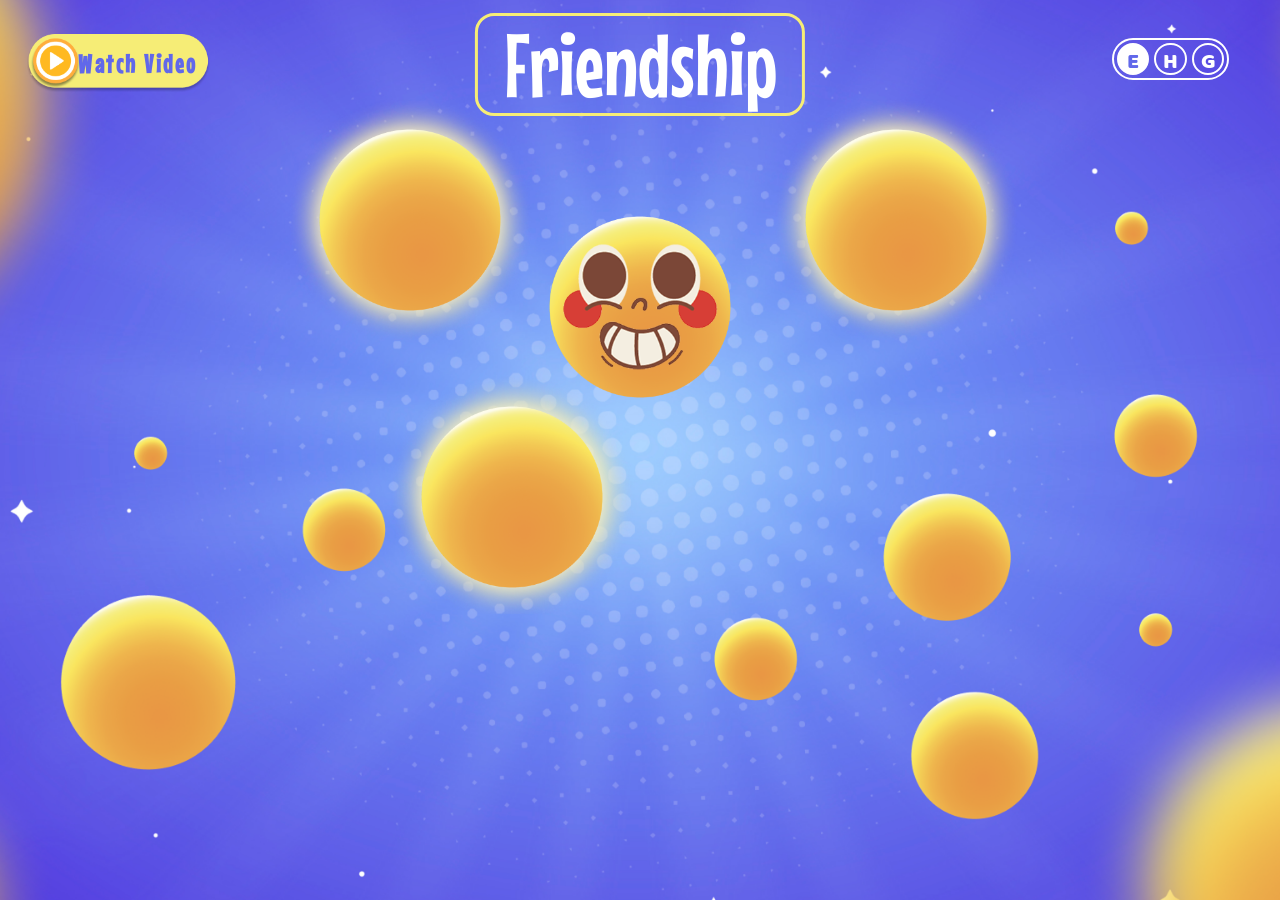
<file: index.html>
<!doctype html>
<html lang="en">
  <head>
    <meta charset="UTF-8" />
    <meta name="viewport" content="width=device-width, initial-scale=1.0" />
    <title data-lang-key="title"></title>

    <link rel="stylesheet" href="./assets/css/style.css" />

    <link
      rel="stylesheet"
      href="./assets/fontawesome/css/fontawesome.min.css"
    />
    <link
      rel="stylesheet"
      href="./assets/fontawesome/css/solid.min.css"
    />

    <style>
      html,
      body {
        width: 100%;
        height: 100%;
      }

      body {
        background-image: url("./assets/images/bg-image.png");
        background-size: cover;
        background-position: center;
        background-repeat: no-repeat;
        overflow: hidden;
      }

      .page-content {
        width: 100%;
        height: 100%;
        transition:
          filter 0.4s ease,
          transform 0.4s ease;
      }

      body.video-open .page-content {
        filter: blur(0.5vw);
        pointer-events: none;
        user-select: none;
      }

      .video-btn {
        position: fixed;
        top: 2vw;
        left: 2vw;
        z-index: 50;
      }

      .start-video-btn {
        width: 14.5vw;
        height: 6vw;
        border-radius: 10vw;
        background-color: transparent;
        background-image: url("./assets/images/watch.png");
        background-position: center;
        background-repeat: no-repeat;
        background-size: contain;
        border: none;
        align-items: center;
        justify-content: space-between;
        cursor: pointer;
        gap: 1vw;
        padding: 0 1vw;
        transition:
          transform 0.25s ease,
          box-shadow 0.25s ease;
      }


      .play-icon i,
      .close-video-btn i,
      .video-center-play i,
      .control-btn i {
        display: flex;
        align-items: center;
        justify-content: center;
        text-align: center;
        flex: 0 0 auto;
      }

      .close-video-btn i {
        width: 1.8vw;
        min-width: 1.8vw;
        max-width: 1.8vw;
      }

      .video-center-play i {
        width: 2.2vw;
        min-width: 2.2vw;
        max-width: 2.2vw;
      }

      .control-btn i {
        width: 1.4vw;
        min-width: 1.4vw;
        max-width: 1.4vw;
      }

      .start-text {
        font-size: 2vw;
        font-weight: 900;
        letter-spacing: 0.2vw;
        color: #6168EA;
        line-height: 1;
        font-family: "MouseMemoirs";
        text-align: end;
        width: 100%!important;
        margin-left:3vw!important;
        word-wrap: normal;
        white-space: nowrap;
        /* background-color: red; */
      }

          html[lang="Hindi"] .start-text,
    html[lang="Gujarati"] .start-text {
      font-size: 1.4vw!important;
    }


      .video-popup {
        position: fixed;
        inset: 0;
        z-index: 999;
        display: flex;
        align-items: center;
        justify-content: center;
        background: rgba(0, 0, 0, 0.38);
        opacity: 0;
        visibility: hidden;
        pointer-events: none;
        transition:
          opacity 0.35s ease,
          visibility 0.35s ease;
      }

      .video-popup.active {
        opacity: 1;
        visibility: visible;
        pointer-events: auto;
      }

      .video-box {
        position: relative;
        width: 68vw;
        aspect-ratio: 16 / 9;
        border-radius: 1.2vw;
        background: rgba(255, 255, 255, 0.15);
        padding: 0.8vw;
        box-shadow: 0 1vw 3vw rgba(0, 0, 0, 0.45);
        transform: scale(0.82);
        opacity: 0;
        transition:
          transform 0.4s cubic-bezier(0.22, 1, 0.36, 1),
          opacity 0.35s ease;
      }

      .video-popup.active .video-box {
        transform: scale(1);
        opacity: 1;
      }

      .video-frame {
        position: relative;
        width: 100%;
        height: 100%;
        border-radius: 0.9vw;
        overflow: hidden;
        background: #000;
      }

      .popup-video {
        width: 100%;
        height: 100%;
        display: block;
        object-fit: cover;
        background: #000;
      }

      .close-video-btn {
        position: absolute;
        top: -1.4vw;
        right: -1.4vw;
        width: 3.4vw;
        height: 3.4vw;
        border: none;
        border-radius: 50%;
        background: #ffffff;
        color: #333333;
        font-size: 1.8vw;
        display: flex;
        align-items: center;
        justify-content: center;
        cursor: pointer;
        z-index: 10;
        box-shadow: 0 0.35vw 1vw rgba(0, 0, 0, 0.35);
        transition:
          transform 0.25s ease,
          background 0.25s ease,
          color 0.25s ease;
      }

      .close-video-btn:hover {
        transform: rotate(90deg) scale(1.08);
        background: #6168ea;
        color: #ffffff;
      }

      .custom-controls {
        position: absolute;
        left: 0;
        right: 0;
        bottom: 0;
        z-index: 5;
        padding: 1vw;
        display: flex;
        flex-direction: column;
        gap: 0.75vw;
        background: linear-gradient(
          to top,
          rgba(0, 0, 0, 0.82),
          rgba(0, 0, 0, 0.45),
          rgba(0, 0, 0, 0)
        );
        opacity: 1;
        transition: opacity 0.25s ease;
      }

      .video-frame.controls-hidden .custom-controls {
        opacity: 0;
        pointer-events: none;
      }

      .progress-wrap {
        width: 100%;
        display: flex;
        align-items: center;
        padding: 0.4vw 0;
        cursor: pointer;
      }

      /* SEEKING ENABLED */
      .video-progress {
        width: 100%;
        appearance: none;
        -webkit-appearance: none;
        height: 0.45vw;
        border-radius: 5vw;
        background: rgba(255, 255, 255, 0.35);
        cursor: pointer;
        overflow: hidden;
        pointer-events: auto;
        transition: height 0.2s ease;
      }

      .progress-wrap:hover .video-progress {
        height: 0.65vw;
      }

      .video-progress::-webkit-slider-thumb {
        appearance: none;
        -webkit-appearance: none;
        width: 1vw;
        height: 1vw;
        border-radius: 50%;
        background: #ffe137;
        box-shadow: -70vw 0 0 69.6vw #ffe137;
        cursor: pointer;
      }

      .video-progress::-moz-range-thumb {
        width: 1vw;
        height: 1vw;
        border: none;
        border-radius: 50%;
        background: #ffe137;
        cursor: pointer;
      }

      .video-progress::-moz-range-progress {
        height: 0.45vw;
        border-radius: 5vw;
        background: #ffe137;
      }

      .control-row {
        width: 100%;
        display: flex;
        align-items: center;
        justify-content: space-between;
        gap: 1vw;
      }

      .control-left,
      .control-right {
        display: flex;
        align-items: center;
        gap: 0.8vw;
      }

      .control-btn {
        width: 2.8vw;
        min-width: 2.8vw;
        max-width: 2.8vw;
        height: 2.8vw;
        border: none;
        border-radius: 50%;
        background: rgba(255, 255, 255, 0.18);
        color: #ffffff;
        font-size: 1.2vw;
        display: flex;
        align-items: center;
        justify-content: center;
        cursor: pointer;
        transition:
          background 0.25s ease,
          color 0.25s ease,
          transform 0.25s ease;
      }

      .control-btn:hover {
        background: #ffe137;
        color: #222222;
        transform: scale(1.08);
      }

      .time-text {
        color: #ffffff;
        font-size: 1.05vw;
        font-weight: 700;
        font-family: Arial, sans-serif;
        letter-spacing: 0.05vw;
        min-width: 8vw;
      }

      .volume-range {
        width: 7vw;
        appearance: none;
        -webkit-appearance: none;
        height: 0.4vw;
        border-radius: 5vw;
        background: rgba(255, 255, 255, 0.35);
        cursor: pointer;
      }

      .volume-range::-webkit-slider-thumb {
        appearance: none;
        -webkit-appearance: none;
        width: 0.9vw;
        height: 0.9vw;
        border-radius: 50%;
        background: #ffe137;
        cursor: pointer;
      }

      .volume-range::-moz-range-thumb {
        width: 0.9vw;
        height: 0.9vw;
        border: none;
        border-radius: 50%;
        background: #ffe137;
        cursor: pointer;
      }

      .video-center-play {
        position: absolute;
        left: 50%;
        top: 50%;
        width: 6vw;
        min-width: 6vw;
        max-width: 6vw;
        height: 6vw;
        border: 0.22vw solid rgba(255, 255, 255, 0.8);
        border-radius: 50%;
        background: rgba(0, 0, 0, 0.35);
        color: #ffe137;
        font-size: 2.2vw;
        display: flex;
        align-items: center;
        justify-content: center;
        cursor: pointer;
        transform: translate(-50%, -50%) scale(1);
        z-index: 4;
        transition:
          opacity 0.25s ease,
          transform 0.25s ease,
          background 0.25s ease;
      }

      .video-center-play.hide {
        opacity: 0;
        pointer-events: none;
        transform: translate(-50%, -50%) scale(0.8);
      }

      .video-center-play:hover {
        background: rgba(0, 0, 0, 0.55);
        transform: translate(-50%, -50%) scale(1.08);
      }

      .seek-toast {
        position: absolute;
        top: 50%;
        transform: translateY(-50%);
        padding: 0.6vw 1.1vw;
        border-radius: 0.6vw;
        background: rgba(0, 0, 0, 0.55);
        color: #ffe137;
        font-size: 1.1vw;
        font-weight: 700;
        font-family: Arial, sans-serif;
        opacity: 0;
        pointer-events: none;
        z-index: 6;
        transition: opacity 0.2s ease;
      }

      .seek-toast.show {
        opacity: 1;
      }

      .seek-toast.backward {
        left: 8%;
      }

      .seek-toast.forward {
        right: 8%;
      }

      .video-box:fullscreen {
        width: 100%;
        height: 100%;
        border-radius: 0;
        padding: 0;
        background: #000;
      }

      .video-box:fullscreen .video-frame {
        border-radius: 0;
      }

      .video-box:fullscreen .close-video-btn {
        top: 1.5vw;
        right: 1.5vw;
      }
    </style>
  </head>

  <body>
    <div class="page-content">
      <div class="video-btn">
        <button class="start-video-btn" type="button">

          <span class="start-text" data-lang-key="watch"></span>
        </button>
      </div>

      <div class="title">
        <span data-lang-key="title"></span>
      </div>

      <div class="language-container">
        <div class="english active">E</div>
        <div class="hindi">H</div>
        <div class="gujarati">G</div>
      </div>

      <main>
        <a class="circle circle-2" href="what-is-friendship.html">
          <img src="./assets/images/ecllipse.png" class="hightlight" alt="">
          <img src="./assets/images/plain-circle.png" alt="" />
          <img
            class="expression-5"
            src="./assets/images/left-top-circel.png"
            alt=""
          />
          <div class="caption caption-1" data-lang-key="title-1"></div>
        </a>

        <a class="circle circle-3" href="why-do-we-need-friend.html">
                    <img src="./assets/images/ecllipse.png" class="hightlight" alt="">

          <img src="./assets/images/plain-circle.png" alt="" />
          <img
            class="expression-6"
            src="./assets/images/right-top-circel.png"
            alt=""
          />
          <div class="caption caption-2" data-lang-key="title-2"></div>
        </a>

        <a class="circle circle-4" href="friendship-grow.html">
                    <img src="./assets/images/ecllipse.png" class="hightlight" alt="">

          <img src="./assets/images/plain-circle.png" alt="" />
          <img
            class="expression-7"
            src="./assets/images/bottom-circel.png"
            alt=""
          />
          <div class="caption caption-3" data-lang-key="title-3"></div>
        </a>

        <div class="circle-1">
          <img src="./assets/images/plain-circle.png" alt="" />
          <img
            class="expression-1"
            src="./assets/images/center-circel-expression-1.png"
            alt=""
          />
          <img
            class="expression-2"
            src="./assets/images/center-circel-expression-2.png"
            alt=""
          />
          <img
            class="expression-3"
            src="./assets/images/center-circel-expression-3.png"
            alt=""
          />
          <img
            class="expression-4"
            src="./assets/images/center-circel-expression-4.png"
            alt=""
          />
        </div>
      </main>
    </div>

    <div class="video-popup">
      <div class="video-box">
        <button class="close-video-btn" type="button">
          <i class="fa-solid fa-xmark"></i>
        </button>

        <div class="video-frame">
          <video
            class="popup-video"
            src="./assets/video/video.mp4"
            preload="none"
            controlsList="nodownload noplaybackrate"
            disablePictureInPicture
          ></video>

          <button class="video-center-play" type="button">
            <i class="fa-solid fa-play"></i>
          </button>

          <div class="seek-toast backward">-10s</div>
          <div class="seek-toast forward">+10s</div>

          <div class="custom-controls">
            <div class="progress-wrap">
              <input
                class="video-progress"
                type="range"
                min="0"
                max="100"
                value="0"
                step="0.1"
              />
            </div>

            <div class="control-row">
              <div class="control-left">
                <button class="control-btn rewind-btn" type="button" title="Back 10s">
                  <i class="fa-solid fa-backward"></i>
                </button>

                <button class="control-btn play-pause-btn" type="button">
                  <i class="fa-solid fa-play"></i>
                </button>

                <button class="control-btn forward-btn" type="button" title="Forward 10s">
                  <i class="fa-solid fa-forward"></i>
                </button>

                <div class="time-text">
                  <span class="current-time">0:00</span>
                  /
                  <span class="total-time">0:00</span>
                </div>
              </div>

              <div class="control-right">
                <button class="control-btn mute-btn" type="button">
                  <i class="fa-solid fa-volume-high"></i>
                </button>

                <input
                  class="volume-range"
                  type="range"
                  min="0"
                  max="1"
                  step="0.01"
                  value="1"
                />

                <button class="control-btn fullscreen-btn" type="button">
                  <i class="fa-solid fa-expand"></i>
                </button>
              </div>
            </div>
          </div>
        </div>
      </div>
    </div>

    <!-- Audios -->
    <audio id="startAudio" src="./assets/audio/2.mp3" preload="auto"></audio>

    <audio id="engAudio" src="./assets/audio/Eng.mpeg" preload="auto"></audio>
    <audio id="hinAudio" src="./assets/audio/Hin.mpeg" preload="auto"></audio>
    <audio id="gujAudio" src="./assets/audio/Guj.mpeg" preload="auto"></audio>

    <script src="./assets/js/data.js"></script>
<script src="./assets/js/app.js"></script>
    <script>
      const startVideoBtn = document.querySelector(".start-video-btn");
      const videoPopup = document.querySelector(".video-popup");
      const videoBox = document.querySelector(".video-box");
      const closeVideoBtn = document.querySelector(".close-video-btn");
      const popupVideo = document.querySelector(".popup-video");
      const videoFrame = document.querySelector(".video-frame");

      const centerPlayBtn = document.querySelector(".video-center-play");
      const playPauseBtn = document.querySelector(".play-pause-btn");
      const playPauseIcon = playPauseBtn.querySelector("i");
      const centerPlayIcon = centerPlayBtn.querySelector("i");

      const rewindBtn = document.querySelector(".rewind-btn");
      const forwardBtn = document.querySelector(".forward-btn");

      const seekToastBack = document.querySelector(".seek-toast.backward");
      const seekToastFwd = document.querySelector(".seek-toast.forward");

      const videoProgress = document.querySelector(".video-progress");
      const currentTimeText = document.querySelector(".current-time");
      const totalTimeText = document.querySelector(".total-time");

      const muteBtn = document.querySelector(".mute-btn");
      const muteIcon = muteBtn.querySelector("i");
      const volumeRange = document.querySelector(".volume-range");
      const fullscreenBtn = document.querySelector(".fullscreen-btn");
      const fullscreenIcon = fullscreenBtn.querySelector("i");

      const englishBtn = document.querySelector(".english");
      const hindiBtn = document.querySelector(".hindi");
      const gujratiBtn = document.querySelector(".gujrati");

      const startAudio = document.getElementById("startAudio");
      const engAudio = document.getElementById("engAudio");
      const hinAudio = document.getElementById("hinAudio");
      const gujAudio = document.getElementById("gujAudio");

      const SKIP_SECONDS = 10;

      let controlsTimer;
      let seekToastTimer;
      let lastVolume = 1;
      let isSeeking = false;

      function stopAllClickAudio() {
        const audios = [startAudio, engAudio, hinAudio, gujAudio];

        audios.forEach((audio) => {
          if (audio) {
            audio.pause();
            audio.currentTime = 0;
          }
        });
      }

      function playAudio(audio) {
        if (!audio) return;

        stopAllClickAudio();
        audio.currentTime = 0;

        const playPromise = audio.play();

        if (playPromise !== undefined) {
          playPromise.catch((error) => {
            console.log("Audio not playing. Check file path or browser:", error);
          });
        }
      }

      function formatTime(time) {
        if (!time || isNaN(time)) return "0:00";

        const minutes = Math.floor(time / 60);
        const seconds = Math.floor(time % 60);

        return `${minutes}:${seconds < 10 ? "0" : ""}${seconds}`;
      }

      function updatePlayIcons() {
        if (popupVideo.paused) {
          playPauseIcon.className = "fa-solid fa-play";
          centerPlayIcon.className = "fa-solid fa-play";
          centerPlayBtn.classList.remove("hide");
        } else {
          playPauseIcon.className = "fa-solid fa-pause";
          centerPlayIcon.className = "fa-solid fa-pause";
          centerPlayBtn.classList.add("hide");
        }
      }

      function togglePlay() {
        if (!popupVideo) return;

        if (popupVideo.paused) {
          popupVideo.play().catch(() => {});
        } else {
          popupVideo.pause();
        }
      }

      function openVideoPopup() {
        if (!videoPopup || !popupVideo) return;

        document.body.classList.add("video-open");
        videoPopup.classList.add("active");

        popupVideo.currentTime = 0;
        popupVideo.volume = Number(volumeRange.value);
        popupVideo.muted = false;

        videoProgress.value = 0;
        currentTimeText.textContent = "0:00";

        updateMuteIcon();
        updatePlayIcons();

        setTimeout(() => {
          popupVideo.play().catch(() => {});
        }, 250);
      }

      function closeVideoPopup() {
        if (!videoPopup || !popupVideo) return;

        popupVideo.pause();
        popupVideo.currentTime = 0;
        videoProgress.value = 0;
        currentTimeText.textContent = "0:00";

        videoPopup.classList.remove("active");
        document.body.classList.remove("video-open");

        if (document.fullscreenElement) {
          document.exitFullscreen().catch(() => {});
        }

        updatePlayIcons();
      }

      function updateProgress() {
        if (!popupVideo.duration) return;

        totalTimeText.textContent = formatTime(popupVideo.duration);

        if (isSeeking) return;

        const progressValue =
          (popupVideo.currentTime / popupVideo.duration) * 100;

        videoProgress.value = progressValue;
        currentTimeText.textContent = formatTime(popupVideo.currentTime);
      }

      /* ---------- SEEK LOGIC ---------- */

      function showSeekToast(direction) {
        const toast = direction > 0 ? seekToastFwd : seekToastBack;

        seekToastFwd.classList.remove("show");
        seekToastBack.classList.remove("show");
        toast.classList.add("show");

        clearTimeout(seekToastTimer);
        seekToastTimer = setTimeout(() => {
          toast.classList.remove("show");
        }, 600);
      }

      function skipTime(seconds) {
        if (!popupVideo.duration) return;

        let newTime = popupVideo.currentTime + seconds;

        if (newTime < 0) newTime = 0;
        if (newTime > popupVideo.duration) newTime = popupVideo.duration;

        popupVideo.currentTime = newTime;

        updateProgress();
        showSeekToast(seconds);
        showControlsTemporarily();
      }

      function seekFromProgress() {
        if (!popupVideo.duration) return;

        const newTime =
          (Number(videoProgress.value) / 100) * popupVideo.duration;

        popupVideo.currentTime = newTime;
        currentTimeText.textContent = formatTime(newTime);
      }

      function previewSeekTime() {
        if (!popupVideo.duration) return;

        const previewTime =
          (Number(videoProgress.value) / 100) * popupVideo.duration;

        currentTimeText.textContent = formatTime(previewTime);
      }

      /* -------------------------------- */

      function updateMuteIcon() {
        if (popupVideo.muted || popupVideo.volume === 0) {
          muteIcon.className = "fa-solid fa-volume-xmark";
        } else if (popupVideo.volume < 0.5) {
          muteIcon.className = "fa-solid fa-volume-low";
        } else {
          muteIcon.className = "fa-solid fa-volume-high";
        }
      }

      function toggleMute() {
        if (popupVideo.muted || popupVideo.volume === 0) {
          popupVideo.muted = false;
          popupVideo.volume = lastVolume || 1;
          volumeRange.value = popupVideo.volume;
        } else {
          lastVolume = popupVideo.volume;
          popupVideo.muted = true;
          volumeRange.value = 0;
        }

        updateMuteIcon();
      }

      function changeVolume() {
        const volumeValue = Number(volumeRange.value);

        popupVideo.volume = volumeValue;
        popupVideo.muted = volumeValue === 0;

        if (volumeValue > 0) {
          lastVolume = volumeValue;
        }

        updateMuteIcon();
      }

      function toggleFullscreen() {
        if (!document.fullscreenElement) {
          videoBox.requestFullscreen().catch(() => {});
        } else {
          document.exitFullscreen().catch(() => {});
        }
      }

      function updateFullscreenIcon() {
        if (document.fullscreenElement) {
          fullscreenIcon.className = "fa-solid fa-compress";
        } else {
          fullscreenIcon.className = "fa-solid fa-expand";
        }
      }

      function showControlsTemporarily() {
        videoFrame.classList.remove("controls-hidden");

        clearTimeout(controlsTimer);

        if (!popupVideo.paused && !isSeeking) {
          controlsTimer = setTimeout(() => {
            videoFrame.classList.add("controls-hidden");
          }, 2200);
        }
      }

      if (startVideoBtn) {
        startVideoBtn.addEventListener("click", () => {
          playAudio(startAudio);

          setTimeout(() => {
            openVideoPopup();
          }, 500);
        });
      }

      englishBtn?.addEventListener("click", () => {
        playAudio(engAudio);
      });

      hindiBtn?.addEventListener("click", () => {
        playAudio(hinAudio);
      });

      gujratiBtn?.addEventListener("click", () => {
        playAudio(gujAudio);
      });

      if (closeVideoBtn) {
        closeVideoBtn.addEventListener("click", closeVideoPopup);
      }

      if (videoPopup) {
        videoPopup.addEventListener("click", function (e) {
          if (e.target === videoPopup) {
            closeVideoPopup();
          }
        });
      }

      if (popupVideo) {
        popupVideo.addEventListener("click", togglePlay);
        popupVideo.addEventListener("play", updatePlayIcons);
        popupVideo.addEventListener("pause", updatePlayIcons);
        popupVideo.addEventListener("timeupdate", updateProgress);
        popupVideo.addEventListener("loadedmetadata", updateProgress);
        popupVideo.addEventListener("durationchange", updateProgress);
        popupVideo.addEventListener("seeked", updateProgress);
        popupVideo.addEventListener("ended", updatePlayIcons);

        popupVideo.addEventListener("contextmenu", function (e) {
          e.preventDefault();
        });

        popupVideo.addEventListener("dblclick", function (e) {
          const rect = popupVideo.getBoundingClientRect();
          const clickX = e.clientX - rect.left;

          if (clickX < rect.width / 2) {
            skipTime(-SKIP_SECONDS);
          } else {
            skipTime(SKIP_SECONDS);
          }
        });
      }

      centerPlayBtn.addEventListener("click", togglePlay);
      playPauseBtn.addEventListener("click", togglePlay);
      muteBtn.addEventListener("click", toggleMute);
      volumeRange.addEventListener("input", changeVolume);
      fullscreenBtn.addEventListener("click", toggleFullscreen);

      rewindBtn.addEventListener("click", () => skipTime(-SKIP_SECONDS));
      forwardBtn.addEventListener("click", () => skipTime(SKIP_SECONDS));

      /* Progress bar drag / click seeking */
      videoProgress.addEventListener("pointerdown", () => {
        isSeeking = true;
      });

      videoProgress.addEventListener("input", () => {
        isSeeking = true;
        previewSeekTime();
      });

      videoProgress.addEventListener("change", () => {
        seekFromProgress();
        isSeeking = false;
        showControlsTemporarily();
      });

      videoProgress.addEventListener("pointerup", () => {
        seekFromProgress();
        isSeeking = false;
        showControlsTemporarily();
      });

      document.addEventListener("pointerup", () => {
        if (isSeeking) {
          seekFromProgress();
          isSeeking = false;
          showControlsTemporarily();
        }
      });

      videoFrame.addEventListener("mousemove", showControlsTemporarily);
      videoFrame.addEventListener("click", showControlsTemporarily);

      document.addEventListener("fullscreenchange", updateFullscreenIcon);

      document.addEventListener("keydown", function (e) {
        if (e.key === "Escape" && videoPopup.classList.contains("active")) {
          closeVideoPopup();
        }

        if (!videoPopup.classList.contains("active")) return;

        if (e.code === "Space") {
          e.preventDefault();
          togglePlay();
        }

        if (e.key === "ArrowRight") {
          e.preventDefault();
          skipTime(SKIP_SECONDS);
        }

        if (e.key === "ArrowLeft") {
          e.preventDefault();
          skipTime(-SKIP_SECONDS);
        }

        if (e.key.toLowerCase() === "m") {
          toggleMute();
        }

        if (e.key.toLowerCase() === "f") {
          toggleFullscreen();
        }
      });
    </script>
  </body>
</html>
</file>
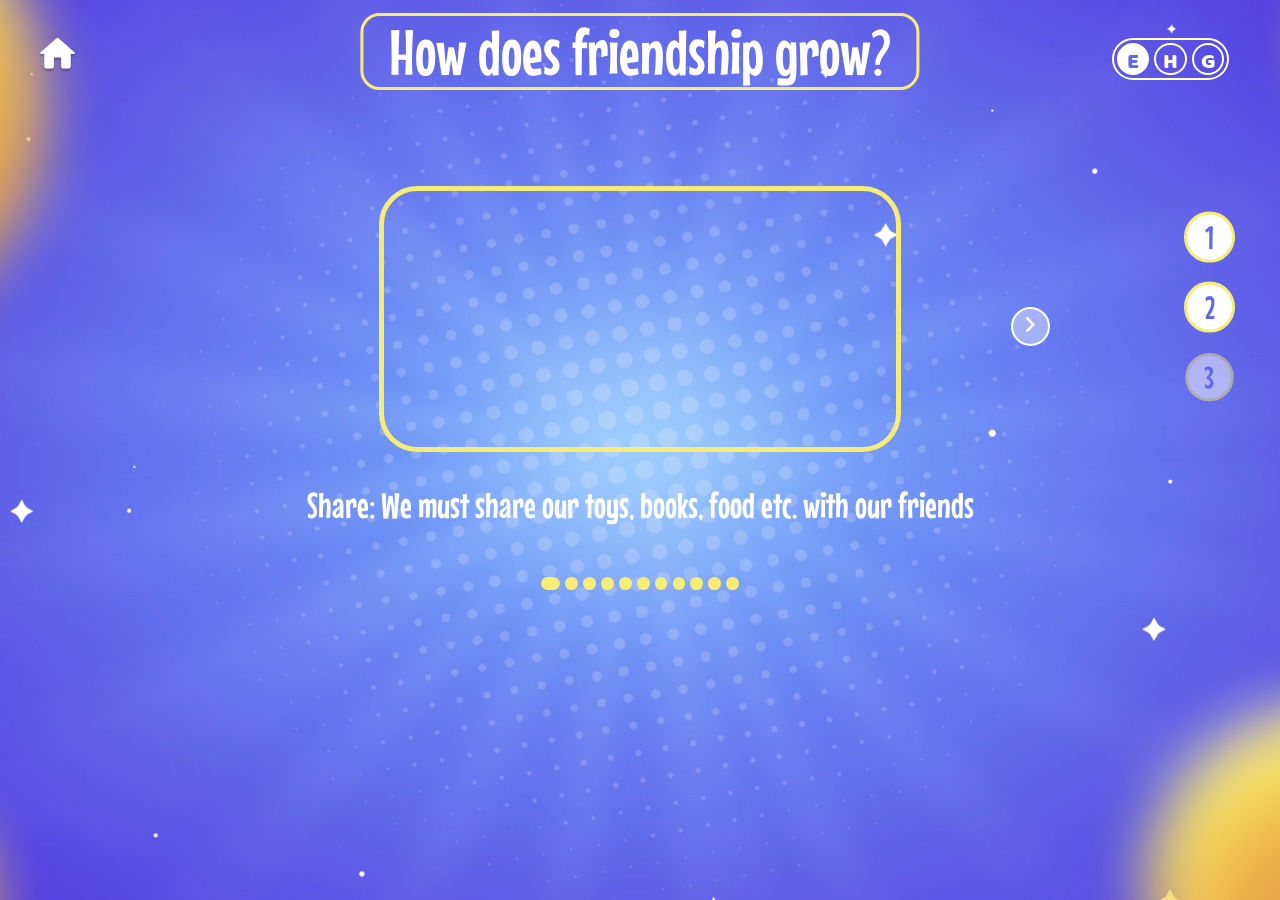
<file: friendship-grow.html>
<!doctype html>
<html lang="en">
  <head>
    <meta charset="UTF-8" />
    <meta name="viewport" content="width=device-width, initial-scale=1.0" />
    <title data-lang-key="title-3"></title>

    <link
      rel="stylesheet"
      href="./assets/fontawesome/css/fontawesome.min.css"
    />
    <link
      rel="stylesheet"
      href="./assets/fontawesome/css/solid.min.css"
    />
 <link
      rel="stylesheet"
      href="./assets/css/swiper-bundle.min.css"
    />
    <link rel="stylesheet" href="./assets/css/style.css" />

    <style>
      body {
        background-image: url("./assets/images/bg-image-1.png");
      }

      .title span {
        font-size: 5vw!important;
      }

      .title {
        border-radius: 1.5vw;
      }

      html[lang="Hindi"] .title,
      html[lang="Gujarati"] .title {
        padding: 1.5vw 2vw 0.5vw 2vw;
      }

      html[lang="Hindi"] .title span,
      html[lang="Gujarati"] .title span {
        font-size: 4vw!important;
        font-weight: 700;
      }
      .hidden {
  display: none !important;
}
    </style>
  </head>

  <body>
    <a class="home-btn" href="index.html">
      <img src="./assets/images/home-btn.png" alt="" />
    </a>

    <div class="title">
      <span data-lang-key="title-3">Title</span>
    </div>

    <div class="language-container">
      <div class="english active">E</div>
      <div class="hindi">H</div>
      <div class="gujarati">G</div>
    </div>

    <main>
      <div class="pages">
        <a class="page page-1" href="what-is-friendship.html">
          <span class="page-number" data-lang-key="num-1"></span>
          <span class="page-hover-title" data-lang-key="title-1"></span>
        </a>
        <a class="page page-2" href="why-do-we-need-friend.html">
          <span class="page-number" data-lang-key="num-2"></span>
          <span class="page-hover-title" data-lang-key="title-2"></span>
        </a>
        <a class="page page-3" href="friendship-grow.html">
          <span class="page-number" data-lang-key="num-3"></span>
          <span class="page-hover-title" data-lang-key="title-3"></span>
        </a>
      </div>

      <div class="swiper mySwiper">
        <div class="swiper-wrapper">
          <div class="swiper-slide">
            <div class="image-box">
              <video src="./assets/video/6.mp4" autoplay muted loop preload="auto"></video>
            </div>
            <div class="swiper-text" data-lang-key="slide-3.1"></div>
          </div>

          <div class="swiper-slide">
            <div class="image-box">
              <video src="./assets/video/7.mp4" muted loop preload="none"></video>
            </div>
            <div class="swiper-text" data-lang-key="slide-3.2"></div>
          </div>

          <div class="swiper-slide">
            <div class="image-box">
              <video src="./assets/video/8.mp4" muted loop preload="none"></video>
            </div>
            <div class="swiper-text" data-lang-key="slide-3.3"></div>
          </div>

          <div class="swiper-slide">
            <div class="image-box">
              <video src="./assets/video/9.mp4" muted loop preload="none"></video>
            </div>
            <div class="swiper-text" data-lang-key="slide-3.4"></div>
          </div>

          <div class="swiper-slide">
            <div class="image-box">
              <video src="./assets/video/10.mp4" muted loop preload="none"></video>
            </div>
            <div class="swiper-text" data-lang-key="slide-3.5"></div>
          </div>

          <div class="swiper-slide">
            <div class="image-box">
              <video src="./assets/video/11.mp4" muted loop preload="none"></video>
            </div>
            <div class="swiper-text" data-lang-key="slide-3.6"></div>
          </div>

          <div class="swiper-slide">
            <div class="image-box">
              <video src="./assets/video/12.mp4" muted loop preload="none"></video>
            </div>
            <div class="swiper-text" data-lang-key="slide-3.7"></div>
          </div>

          <div class="swiper-slide">
            <div class="image-box">
              <video src="./assets/video/13.mp4" muted loop preload="none"></video>
            </div>
            <div class="swiper-text" data-lang-key="slide-3.8"></div>
          </div>

          <div class="swiper-slide">
            <div class="image-box">
              <video src="./assets/video/14.mp4" muted loop preload="none"></video>
            </div>
            <div class="swiper-text" data-lang-key="slide-3.9"></div>
          </div>

           <div class="swiper-slide">
            <div class="image-box">
              <video src="./assets/video/16.mp4" muted loop preload="none"></video>
            </div>
            <div class="swiper-text" data-lang-key="slide-3.11"></div>
          </div>

          <div class="swiper-slide">
            <div class="image-box">
              <video src="./assets/video/15.mp4" muted loop preload="none"></video>
            </div>
            <div class="swiper-text" data-lang-key="slide-3.10"></div>
          </div>
        </div>

        <div class="custom-nav">
          <button class="custom-prev hidden">
            <i class="fa-solid fa-angle-left custom-prev-1"></i>
            <i class="fa-solid fa-angles-left custom-prev-2"></i>
          </button>

          <button class="custom-next">
            <i class="fa-solid fa-angle-right custom-next-1"></i>
            <i class="fa-solid fa-angles-right custom-next-2"></i>
          </button>
        </div>

        <div class="swiper-pagination"></div>
      </div>
      <a href="pranam.html" class="pranam-link hidden">
            <img src="./assets/images/arowAsset.png" alt="" />
            <span data-lang-key="pranam"></span>
          </a>
    </main>

    <!-- Audios -->
    <audio id="homeAudio" src="./assets/audio/pop.mp3" preload="auto"></audio>
    <audio id="pageAudio" src="./assets/video/audio.mp3" preload="auto"></audio>
    <audio id="navAudio" src="./assets/audio/11.mp3" preload="auto"></audio>

    <audio id="engAudio" src="./assets/audio/Eng.mpeg" preload="auto"></audio>
    <audio id="hinAudio" src="./assets/audio/Hin.mpeg" preload="auto"></audio>
    <audio id="gujAudio" src="./assets/audio/Guj.mpeg" preload="auto"></audio>

       <script src="./assets/js/swiper-bundle.min.js"></script>
   <script>
  const prevBtn = document.querySelector(".custom-prev");
  const nextBtn = document.querySelector(".custom-next");
  const pranamLink = document.querySelector(".pranam-link");

  const swiper = new Swiper(".mySwiper", {
    loop: false,
    slidesPerView: 1,
    spaceBetween: 0,
    effect: "fade",
    fadeEffect: {
      crossFade: true,
    },
    speed: 800,
    allowTouchMove: false,

    pagination: {
      el: ".swiper-pagination",
      clickable: true,
      renderBullet: function (index, className) {
        return `<span class="${className}"></span>`;
      },
    },

    on: {
      init: function () {
        updateNavButtons(this);
      },
      slideChange: function () {
        updateNavButtons(this);
      },
    },
  });

  // Only the active slide video loads and plays; inactive ones stay unloaded
  const slideVideos = Array.from(
    document.querySelectorAll(".mySwiper .swiper-slide video"),
  );

  function syncSlideVideos() {
    slideVideos.forEach((video, index) => {
      if (index === swiper.activeIndex) {
        video.preload = "auto";

        if (video.paused) {
          video.currentTime = 0;
          video.play().catch(() => {});
        }
      } else {
        video.preload = "none";
      }
    });
  }

  function pauseInactiveSlideVideos() {
    slideVideos.forEach((video, index) => {
      if (index !== swiper.activeIndex && !video.paused) {
        video.pause();
      }
    });
  }

  syncSlideVideos();
  swiper.on("slideChange", syncSlideVideos);
  swiper.on("slideChangeTransitionEnd", pauseInactiveSlideVideos);

  function updateNavButtons(swiperInstance) {
    // Hide prev button on first slide
    prevBtn.classList.toggle("hidden", swiperInstance.isBeginning);

    // Hide next button on last slide
    nextBtn.classList.toggle("hidden", swiperInstance.isEnd);

    // Show pranam link only on last slide
    pranamLink.classList.toggle("hidden", !swiperInstance.isEnd);
  }

  prevBtn.addEventListener("click", function () {
    if (!swiper.isBeginning) {
      swiper.slidePrev();
    }
  });

  nextBtn.addEventListener("click", function () {
    if (!swiper.isEnd) {
      swiper.slideNext();
    }
  });
</script>

    <script src="./assets/js/data.js"></script>
<script src="./assets/js/app.js"></script>

    <script>
      document.addEventListener("DOMContentLoaded", () => {
        const homeBtn = document.querySelector(".home-btn");
        const pageBtns = document.querySelectorAll(".pages .page");
        const navBtns = document.querySelectorAll(
          ".custom-prev, .custom-next, .swiper-pagination span"
        );

        const englishBtn = document.querySelector(".english");
        const hindiBtn = document.querySelector(".hindi");
        const gujaratiBtn = document.querySelector(".gujarati");

        const homeAudio = document.getElementById("homeAudio");
        const pageAudio = document.getElementById("pageAudio");
        const navAudio = document.getElementById("navAudio");

        const engAudio = document.getElementById("engAudio");
        const hinAudio = document.getElementById("hinAudio");
        const gujAudio = document.getElementById("gujAudio");

        function stopAllAudio() {
          const audios = [
            homeAudio,
            pageAudio,
            navAudio,
            engAudio,
            hinAudio,
            gujAudio,
          ];

          audios.forEach((audio) => {
            if (audio) {
              audio.pause();
              audio.currentTime = 0;
            }
          });
        }

        function playAudio(audio) {
          if (!audio) return;

          stopAllAudio();
          audio.currentTime = 0;

          const playPromise = audio.play();

          if (playPromise !== undefined) {
            playPromise.catch((error) => {
              console.log("Audio not playing. Check file path or browser:", error);
            });
          }
        }

        homeBtn?.addEventListener("click", function (e) {
          e.preventDefault();

          playAudio(homeAudio);

          setTimeout(() => {
            window.location.href = this.href;
          }, 500);
        });

        pageBtns.forEach((pageBtn) => {
          pageBtn.addEventListener("click", function (e) {
            e.preventDefault();

            playAudio(pageAudio);

            setTimeout(() => {
              window.location.href = this.href;
            }, 600);
          });
        });

        navBtns.forEach((navBtn) => {
          navBtn.addEventListener("click", () => {
            playAudio(navAudio);
          });
        });

        englishBtn?.addEventListener("click", () => {
          playAudio(engAudio);
        });

        hindiBtn?.addEventListener("click", () => {
          playAudio(hinAudio);
        });

        gujaratiBtn?.addEventListener("click", () => {
          playAudio(gujAudio);
        });
      });
    </script>
  </body>
</html>
</file>
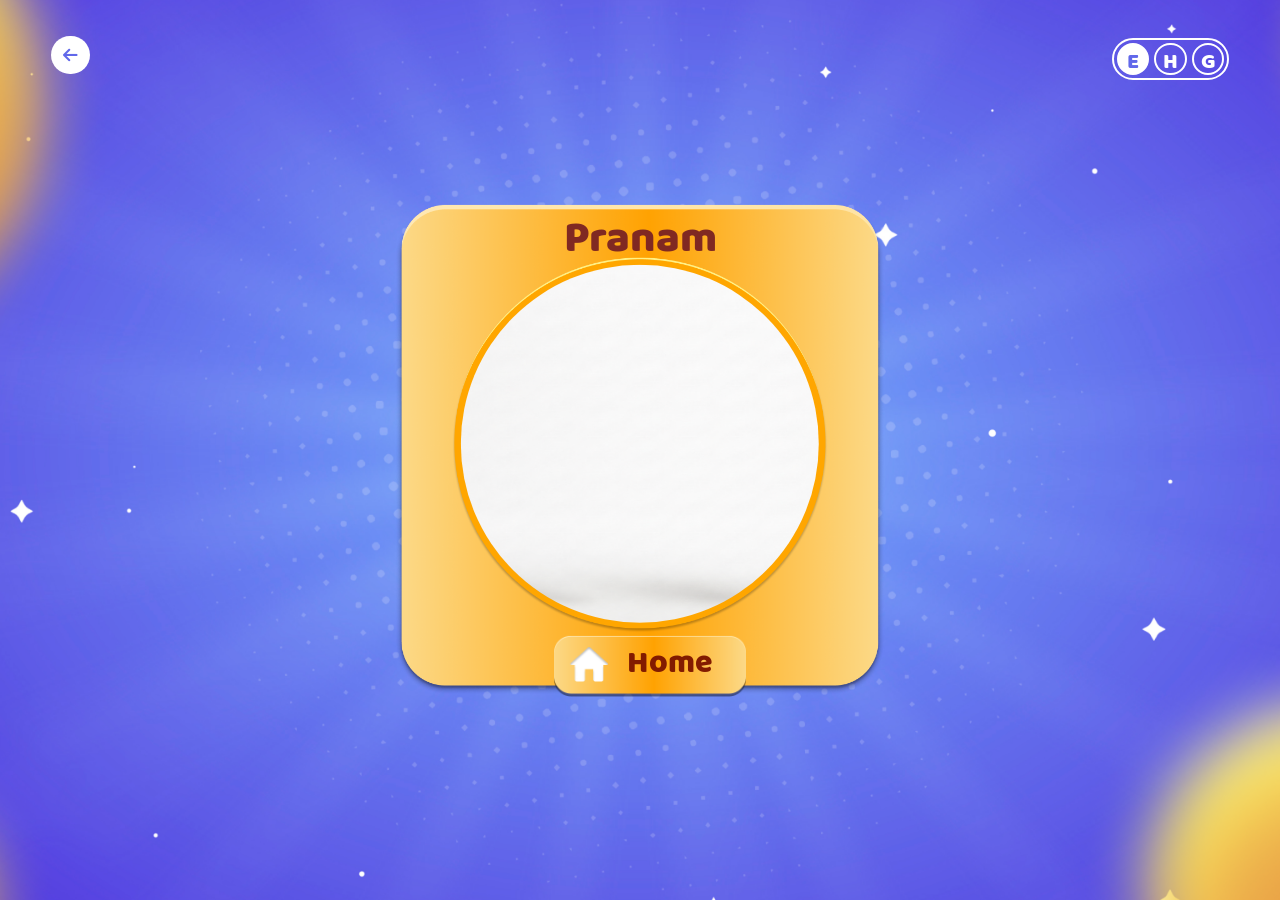
<file: pranam.html>
<!doctype html>
<html lang="en">
  <head>
    <meta charset="UTF-8" />
    <meta name="viewport" content="width=device-width, initial-scale=1.0" />
    <title data-lang-key="pranam"></title>

    <link
      rel="stylesheet"
      href="./assets/fontawesome/css/fontawesome.min.css"
    />
    <link
      rel="stylesheet"
      href="./assets/fontawesome/css/solid.min.css"
    />
    <link rel="stylesheet" href="./assets/css/style.css" />

    <style>
      body {
        background-image: url("./assets/images/bg-image-1.png");
      }
    </style>
  </head>

  <body>
    <a href="friendship-grow.html" class="back-btn">
      <i class="fa-solid fa-arrow-left"></i>
    </a>

    <div class="language-container">
      <div class="english active">E</div>
      <div class="hindi">H</div>
      <div class="gujrati">G</div>
    </div>

    <div class="pranam-container">
      <div class="pranam-img">
        <div class="pranam-video">
          <video src="./assets/video/pranam.mp4" autoplay muted preload="auto"></video>
        </div>
        <span data-lang-key="pranam"></span>
        <img src="./assets/images/pranam-img.png" alt="" />
      </div>

      <a href="index.html" class="home-btn-1">
        <span data-lang-key="home"></span>
        <img src="./assets/images/home-btn-1.png" alt="" />
      </a>
    </div>

    <!-- Audios -->
    <!-- Audios -->
<audio id="pranamAudio" src="./assets/audio/pranam.mp3" preload="auto"></audio>

<audio id="backAudio" src="./assets/audio/pop.mp3" preload="auto"></audio>
<audio id="homeAudio" src="./assets/audio/11.mp3" preload="auto"></audio>

<audio id="engAudio" src="./assets/audio/Eng.mpeg" preload="auto"></audio>
<audio id="hinAudio" src="./assets/audio/Hin.mpeg" preload="auto"></audio>
<audio id="gujAudio" src="./assets/audio/Guj.mpeg" preload="auto"></audio>

    <script src="./assets/js/data.js"></script>
<script src="./assets/js/app.js"></script>
<script>
  document.addEventListener("DOMContentLoaded", () => {
    const backBtn = document.querySelector(".back-btn");
    const homeBtn = document.querySelector(".home-btn-1");

    const englishBtn = document.querySelector(".english");
    const hindiBtn = document.querySelector(".hindi");
    const gujratiBtn = document.querySelector(".gujrati");

    const pranamAudio = document.getElementById("pranamAudio");
    const backAudio = document.getElementById("backAudio");
    const homeAudio = document.getElementById("homeAudio");

    const engAudio = document.getElementById("engAudio");
    const hinAudio = document.getElementById("hinAudio");
    const gujAudio = document.getElementById("gujAudio");

    function stopAllAudio() {
      const audios = [
        pranamAudio,
        backAudio,
        homeAudio,
        engAudio,
        hinAudio,
        gujAudio,
      ];

      audios.forEach((audio) => {
        if (audio) {
          audio.pause();
          audio.currentTime = 0;
        }
      });
    }

    function playAudio(audio) {
      if (!audio) return;

      stopAllAudio();
      audio.currentTime = 0;

      const playPromise = audio.play();

      if (playPromise !== undefined) {
        playPromise.catch((error) => {
          console.log("Audio not playing. Browser may block autoplay:", error);
        });
      }
    }

    // Play pranam audio on page load
    window.addEventListener("load", () => {
      playAudio(pranamAudio);
    });

    backBtn?.addEventListener("click", function (e) {
      e.preventDefault();

      playAudio(backAudio);

      setTimeout(() => {
        window.location.href = this.href;
      }, 500);
    });

    homeBtn?.addEventListener("click", function (e) {
      e.preventDefault();

      playAudio(homeAudio);

      setTimeout(() => {
        window.location.href = this.href;
      }, 600);
    });

    englishBtn?.addEventListener("click", () => {
      playAudio(engAudio);
    });

    hindiBtn?.addEventListener("click", () => {
      playAudio(hinAudio);
    });

    gujratiBtn?.addEventListener("click", () => {
      playAudio(gujAudio);
    });
  });
</script>
  </body>
</html>
</file>
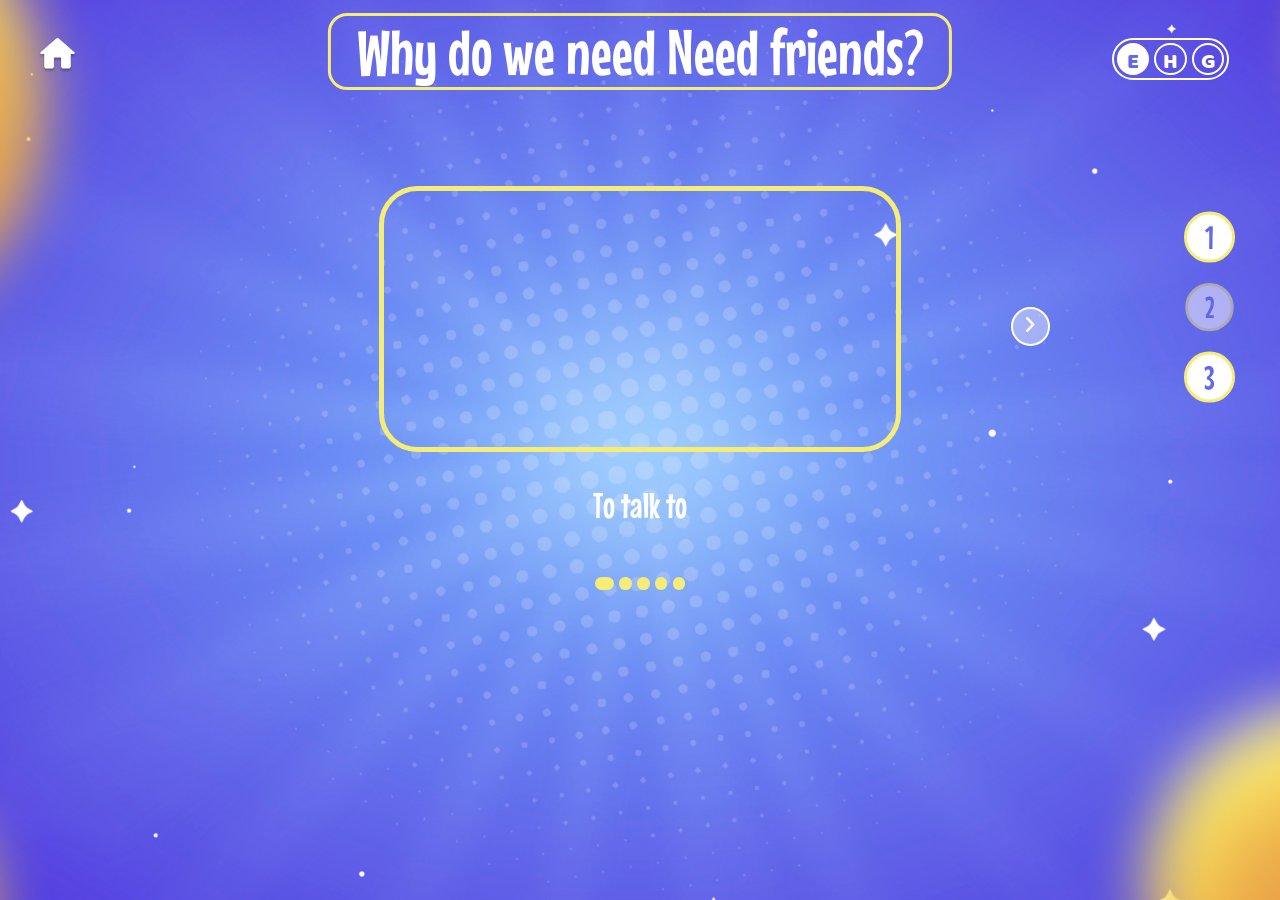
<file: why-do-we-need-friend.html>
<!doctype html>
<html lang="en">
  <head>
    <meta charset="UTF-8" />
    <meta name="viewport" content="width=device-width, initial-scale=1.0" />
    <title data-lang-key="title-2"></title>

    <link
      rel="stylesheet"
      href="./assets/fontawesome/css/fontawesome.min.css"
    />
    <link
      rel="stylesheet"
      href="./assets/fontawesome/css/solid.min.css"
    />
 <link
      rel="stylesheet"
      href="./assets/css/swiper-bundle.min.css"
    />

    <link rel="stylesheet" href="./assets/css/style.css" />

    <style>
      body {
        background-image: url("./assets/images/bg-image-1.png");
      }

      .title span {
        font-size: 5vw;
      }

      .title {
        border-radius: 1.5vw;
      }

      html[lang="Hindi"] .title,
      html[lang="Gujarati"] .title {
        padding: 1.5vw 2vw 0.5vw 2vw;
      }

      html[lang="Hindi"] .title span,
      html[lang="Gujarati"] .title span {
        font-size: 4vw;
        font-weight: 700;
      }
    </style>
  </head>

  <body>
    <a class="home-btn" href="index.html">
      <img src="./assets/images/home-btn.png" alt="" />
    </a>

    <div class="title">
      <span data-lang-key="title-2">Title</span>
    </div>

    <div class="language-container">
      <div class="english active">E</div>
      <div class="hindi">H</div>
      <div class="gujarati">G</div>
    </div>

    <main>
      <div class="pages">
        <a class="page page-1" href="what-is-friendship.html">
          <span class="page-number" data-lang-key="num-1"></span>
          <span class="page-hover-title" data-lang-key="title-1"></span>
        </a>
        <a class="page page-2" href="why-do-we-need-friend.html">
          <span class="page-number" data-lang-key="num-2"></span>
          <span class="page-hover-title" data-lang-key="title-2"></span>
        </a>
        <a class="page page-3" href="friendship-grow.html">
          <span class="page-number" data-lang-key="num-3"></span>
          <span class="page-hover-title" data-lang-key="title-3"></span>
        </a>
      </div>

      <div class="swiper mySwiper">
        <div class="swiper-wrapper">
          <div class="swiper-slide">
            <div class="image-box">
              <video src="./assets/video/3.mp4" autoplay muted loop preload="auto"></video>
            </div>
            <div class="swiper-text" data-lang-key="slide-2.2"></div>
          </div>

          <div class="swiper-slide">
            <div class="image-box">
              <video src="./assets/video/4.mp4" muted loop preload="none"></video>
            </div>
            <div class="swiper-text" data-lang-key="slide-2.3"></div>
          </div>

          <div class="swiper-slide">
            <div class="image-box">
              <video src="./assets/video/2.mp4" muted loop preload="none"></video>
            </div>
            <div class="swiper-text" data-lang-key="slide-2.1"></div>
          </div>

          <div class="swiper-slide">
            <div class="image-box">
              <video src="./assets/video/5.mp4" muted loop preload="none"></video>
            </div>
            <div class="swiper-text" data-lang-key="slide-2.4"></div>
          </div>

          <div class="swiper-slide">
            <div class="image-box">
              <video src="./assets/video/17.mp4" muted loop preload="none"></video>
            </div>
            <div class="swiper-text" data-lang-key="slide-2.5"></div>
          </div>
        </div>

        <div class="custom-nav">
          <button class="custom-prev hidden">
            <i class="fa-solid fa-angle-left custom-prev-1"></i>
            <i class="fa-solid fa-angles-left custom-prev-2"></i>
          </button>

          <button class="custom-next">
            <i class="fa-solid fa-angle-right custom-next-1"></i>
            <i class="fa-solid fa-angles-right custom-next-2"></i>
          </button>
        </div>

        <div class="swiper-pagination"></div>
      </div>
    </main>

    <!-- Audios -->
    <audio id="homeAudio" src="./assets/audio/pop.mp3" preload="auto"></audio>
    <audio id="pageAudio" src="./assets/video/audio.mp3" preload="auto"></audio>
    <audio id="navAudio" src="./assets/audio/11.mp3" preload="auto"></audio>

    <audio id="engAudio" src="./assets/audio/Eng.mpeg" preload="auto"></audio>
    <audio id="hinAudio" src="./assets/audio/Hin.mpeg" preload="auto"></audio>
    <audio id="gujAudio" src="./assets/audio/Guj.mpeg" preload="auto"></audio>

    <script src="./assets/js/swiper-bundle.min.js"></script>
    <script>
      const prevBtn = document.querySelector(".custom-prev");
      const nextBtn = document.querySelector(".custom-next");

      const swiper = new Swiper(".mySwiper", {
        loop: false,
        slidesPerView: 1,
        spaceBetween: 0,
        effect: "fade",
        fadeEffect: {
          crossFade: true,
        },
        speed: 800,
        allowTouchMove: false,

        navigation: {
          nextEl: ".custom-next",
          prevEl: ".custom-prev",
        },

        pagination: {
          el: ".swiper-pagination",
          clickable: true,
          renderBullet: function (index, className) {
            return `<span class="${className}"></span>`;
          },
        },

        on: {
          init: function () {
            updateNavButtons(this);
          },
          slideChange: function () {
            updateNavButtons(this);
          },
        },
      });

      // Only the active slide video loads and plays; inactive ones stay unloaded
      const slideVideos = Array.from(
        document.querySelectorAll(".mySwiper .swiper-slide video"),
      );

      function syncSlideVideos() {
        slideVideos.forEach((video, index) => {
          if (index === swiper.activeIndex) {
            video.preload = "auto";

            if (video.paused) {
              video.currentTime = 0;
              video.play().catch(() => {});
            }
          } else {
            video.preload = "none";
          }
        });
      }

      function pauseInactiveSlideVideos() {
        slideVideos.forEach((video, index) => {
          if (index !== swiper.activeIndex && !video.paused) {
            video.pause();
          }
        });
      }

      syncSlideVideos();
      swiper.on("slideChange", syncSlideVideos);
      swiper.on("slideChangeTransitionEnd", pauseInactiveSlideVideos);

      function updateNavButtons(swiperInstance) {
        prevBtn.classList.toggle("hidden", swiperInstance.isBeginning);
        nextBtn.classList.toggle("hidden", swiperInstance.isEnd);
      }
    </script>

    <script src="./assets/js/data.js"></script>
<script src="./assets/js/app.js"></script>

    <script>
      document.addEventListener("DOMContentLoaded", () => {
        const homeBtn = document.querySelector(".home-btn");
        const pageBtns = document.querySelectorAll(".pages .page");
        const navBtns = document.querySelectorAll(
          ".custom-prev, .custom-next, .swiper-pagination span"
        );

        const englishBtn = document.querySelector(".english");
        const hindiBtn = document.querySelector(".hindi");
        const gujaratiBtn = document.querySelector(".gujarati");

        const homeAudio = document.getElementById("homeAudio");
        const pageAudio = document.getElementById("pageAudio");
        const navAudio = document.getElementById("navAudio");

        const engAudio = document.getElementById("engAudio");
        const hinAudio = document.getElementById("hinAudio");
        const gujAudio = document.getElementById("gujAudio");

        function stopAllAudio() {
          const audios = [
            homeAudio,
            pageAudio,
            navAudio,
            engAudio,
            hinAudio,
            gujAudio,
          ];

          audios.forEach((audio) => {
            if (audio) {
              audio.pause();
              audio.currentTime = 0;
            }
          });
        }

        function playAudio(audio) {
          if (!audio) return;

          stopAllAudio();
          audio.currentTime = 0;

          const playPromise = audio.play();

          if (playPromise !== undefined) {
            playPromise.catch((error) => {
              console.log("Audio not playing. Check file path or browser:", error);
            });
          }
        }

        homeBtn?.addEventListener("click", function (e) {
          e.preventDefault();

          playAudio(homeAudio);

          setTimeout(() => {
            window.location.href = this.href;
          }, 500);
        });

        pageBtns.forEach((pageBtn) => {
          pageBtn.addEventListener("click", function (e) {
            e.preventDefault();

            playAudio(pageAudio);

            setTimeout(() => {
              window.location.href = this.href;
            }, 600);
          });
        });

        navBtns.forEach((navBtn) => {
          navBtn.addEventListener("click", () => {
            playAudio(navAudio);
          });
        });

        englishBtn?.addEventListener("click", () => {
          playAudio(engAudio);
        });

        hindiBtn?.addEventListener("click", () => {
          playAudio(hinAudio);
        });

        gujaratiBtn?.addEventListener("click", () => {
          playAudio(gujAudio);
        });
      });
    </script>
  </body>
</html>
</file>
<file: assets/css/style.css>
@font-face {
  font-family: "BalooRegular";
  src: url("../../fonts/Baloo-Regular-400.ttf") format("truetype");
  font-weight: 400;
  font-style: normal;
  font-display: swap;
}

@font-face {
  font-family: "MouseMemoirs";
  /* src: url("../fonts/MouseMemoirs-Regular.ttf") format("truetype"); */
  src: url("../../fonts/MouseMemoirs-Regular.ttf") format("truetype");
  font-weight: 400;
  font-style: normal;
  font-display: swap;
}

@font-face {
  font-family: "NotoSansGujaratiBold";
  src: url("../../fonts/NotoSansGujarati-Bold.ttf") format("truetype");
  font-weight: 700;
  font-style: normal;
  font-display: swap;
}

@font-face {
  font-family: "NotoSansGujaratiRegular";
  src: url("../../fonts/NotoSansGujarati-Regular.ttf") format("truetype");
  font-weight: 700 !important;
  font-style: normal;
  font-display: swap;
}

@font-face {
  font-family: "ITFDevanagari";
  src: url("../../fonts/ITFDevanagari.ttc") format("truetype");
  font-weight: 700 !important;
  font-style: normal;
  font-display: swap;
}

body[data-lang="hi"] {
  font-family: "ITFDevanagari" !important;
  font-weight: 700 !important;
}

body[data-lang="gu"] {
  font-family: "NotoSansGujaratiRegular" !important;
  font-weight: 700 !important;
}

*::before,
*::after {
  box-sizing: border-box;
  margin: 0;
  padding: 0;
}

html,
body {
  margin: 0;
  padding: 0;
  width: 100vw;
  height: 100%;
  overflow-x: hidden;
}

body {
  width: 100vw !important;
  height: auto;
  background-size: cover;
  background-repeat: no-repeat;
  background-position: center;
  background-attachment: fixed;
  opacity: 1;
  transition: opacity 0.5s ease;
  font-family: "MouseMemoirs";
}

.title {
  position: absolute;
  top: 1vw;
  left: 50%;
  transform: translateX(-50%);
  font-family: "MouseMemoirs";
  z-index: 100;
  border: 0.3vw solid #F6ED76;
  padding: 0.3vw 2vw;
  border-radius: 1.5vw;
}

.title span {
  display: block;
  color: white;
  font-size: 7vw;
  line-height: 1;
}

html[lang="Hindi"] .title,
html[lang="Gujarati"] .title {
  padding: 1.5vw 2vw 0.5vw 2vw;
}

html[lang="Hindi"] .title span {
  font-size: 5vw;
  font-weight: 700;
}

html[lang="Gujarati"] .title span {
  font-size: 5vw;
  font-weight: 700;
}

.language-container {
  position: fixed;
  top: 3vw;
  right: 4%;
  display: flex;
  width: 8.4vw;
  padding: 0.2vw;
  height: auto;
  justify-content: space-between;
  align-items: center;
  font-family: "BalooRegular";
  border: 0.2vw solid white;
  border-radius: 50vw;
  z-index: 9999;
}

.language-container div {
  width: 2.2vw;
  height: 2.2vw;
  font-size: 1.7vw;
  text-align: center;
  border: 0.2vw solid #ffffff;
  background: transparent;
  color: #ffffff;
  cursor: pointer;
  pointer-events: auto;
  border-radius: 50%;
  z-index: 100;
  font-family: "BalooRegular", sans-serif;
}

.language-container div:hover {
  color: #6168EA;
  background-color: white;
}

.language-container div.active {
  color: #6168EA;
  background-color: white;
}

.home-btn {
  position: fixed;
  top: 3vw;
  left: 3%;
  width: 3vw;
  height: auto;
  z-index: 50;
  transform: scale(1);
  transition: transform 0.2s ease-in-out;
}

.home-btn img {
  width: 100%;
  object-fit: contain;
  display: block;
}

.home-btn:hover {
  transform: scale(1.2);
}

main {
  position: relative;
  width: 100%;
  height: 48vw;
  overflow-x: hidden;
}

.circle,
.circle-1 {
  text-decoration: none;
  position: absolute;
  width: 20vw;
  height: 20vw;
  transform: scale(1);
}

main a img,
main div img {
  width: 100%;
  object-fit: contain;
  display: block;
  position: relative;
}

.circle-1 {
  top: 50%;
  left: 50%;
  transform: translate(-50%, -50%);
}

.circle-2 {
  top: 15%;
  left: 22%;
}

.circle-3 {
  top: 15%;
  left: 60%;
}

.circle-4 {
  top: 60%;
  left: 30%;
}

.expression-1,
.expression-2,
.expression-3,
.expression-4 {
  position: absolute;
  width: 60%;
  object-fit: contain;
  top: 50%;
  left: 50%;
  transform: translate(-50%, -50%);
}

/* .expression-2,
.expression-3,
.expression-4 {
  display: none;
} */

.expression-5,
.expression-6,
.expression-7 {
  position: absolute;
  width: 100%;
  object-fit: contain;
  display: block;
  top: 50%;
  left: 50%;
  transform: translate(-50%, -50%);
}

.circle {
  transform: scale(1);
  transition: transform 0.45s cubic-bezier(0.22, 1, 0.36, 1);
  will-change: transform;

  /*
    Creates a separate stacking context so the highlight,
    plain circle and expression can be layered safely.
  */
  isolation: isolate;
}

.circle:hover {
  transform: scale(1.1);
}

/* ==================================================
   HIGHLIGHT
   Behind plain-circle.png and expression
   ================================================== */

.circle .hightlight {
  position: absolute;
  width: 110%;
  height: 110%;
  top: 50%;
  left: 50%;
  object-fit: contain;

  /* BACK LAYER */
  z-index: 0;

  pointer-events: none;

  transform: translate(-50%, -50%) scale(0.88);
  transform-origin: center;

  animation: highlightPopup 1.8s ease-in-out infinite;

  will-change: transform, opacity;
}

/*
  Second image inside each circle is plain-circle.png
  Keep it above the highlight.
*/
.circle > img:nth-of-type(2) {
  position: relative;
  z-index: 1;
}

/*
  Expression remains on top of both
  highlight and plain-circle.
*/
.circle .expression-5,
.circle .expression-6,
.circle .expression-7 {
  z-index: 2;
}

/* Smooth highlight popup animation */
@keyframes highlightPopup {
  0%,
  100% {
    transform: translate(-50%, -50%) scale(1);
    opacity: 0.65;
  }

  50% {
    transform: translate(-50%, -50%) scale(1.02);
    opacity: 1;
  }
}

/* Stop highlight animation while hovering */
.circle:hover .hightlight {
  animation-play-state: paused;
}

/* default state */
.expression-1 {
  display: block;
}

.expression-2,
.expression-3,
.expression-4,
.expression-5,
.expression-6,
.expression-7 {
  display: none;
}

/* hover on circle-2 */
.circle-2:hover .expression-5 {
  display: block;
}

.circle-2:hover ~ .circle-1 .expression-1 {
  display: none;
}

.circle-2:hover ~ .circle-1 .expression-3 {
  display: block;
}

/* hover on circle-3 */
.circle-3:hover .expression-6 {
  display: block;
}

.circle-3:hover ~ .circle-1 .expression-1 {
  display: none;
}

.circle-3:hover ~ .circle-1 .expression-2 {
  display: block;
}

/* hover on circle-4 */
.circle-4:hover .expression-7 {
  display: block;
}

.circle-4:hover ~ .circle-1 .expression-1 {
  display: none;
}

.circle-4:hover ~ .circle-1 .expression-4 {
  display: block;
}

.caption {
  width: 15vw;
  position: absolute;
  top: 50%;
  left: 50%;
  transform: translate(-50%, -50%);
  font-size: 3vw;
  font-family: "MouseMemoirs";
  text-decoration: none;
  color: white;
  z-index: -10;
  opacity: 0;
  transition: transform 0.6s ease, opacity 1s ease;
}

body[data-lang="hi"] .caption {
  font-size: 2vw;
  line-height: 3.2vw;
}

body[data-lang="gu"] .caption {
  font-size: 2vw;
  line-height: 3.2vw;
}

.circle-2 .caption {
  text-align: right;
}

.circle-3 .caption,
.circle-4 .caption {
  text-align: left;
}

.circle-2:hover .caption {
  opacity: 1;
  transform: translate(-170%, -50%);
  animation: jiggleLeft 0.45s ease-in-out 0.6s 1;
}

.circle-3:hover .caption,
.circle-4:hover .caption {
  opacity: 1;
  transform: translate(70%, -50%);
  animation: jiggleRight 0.45s ease-in-out 0.6s 1;
}

@keyframes jiggleLeft {
  0% {
    transform: translate(-170%, -50%);
  }

  25% {
    transform: translate(-174%, -50%);
  }

  75% {
    transform: translate(-168%, -50%);
  }

  100% {
    transform: translate(-170%, -50%);
  }
}

@keyframes jiggleRight {
  0% {
    transform: translate(70%, -50%);
  }

  25% {
    transform: translate(74%, -50%);
  }

  75% {
    transform: translate(68%, -50%);
  }

  100% {
    transform: translate(70%, -50%);
  }
}

.pages {
  position: absolute;
  top: 50%;
  right: 3%;
  transform: translateY(-50%) scale(1);
  width: 5vw;
  height: auto;
  display: inline-flex;
  gap: 1.5vw;
  align-items: center;
  flex-direction: column;
  justify-content: space-between;
}

.pages .page {
  position: relative;
  width: 3.5vw;
  height: 3.5vw;
  border-radius: 50%;
  border: 0.3vw solid #F6ED76;
  display: flex;
  justify-content: center;
  align-items: center;
  text-decoration: none;
  font-size: 2.5vw;
  color: #6168EA;
  background-color: white;
  transform: scale(1);
  transition: transform 0.3s ease;
}

.page:hover {
  color: white;
  background-color: #6168EA;
  transform: scale(1.1);
}

.page.active {
  opacity: 0.5;
  transform: scale(0.95);
}

.page-number {
  pointer-events: none;
}

.page-hover-title {
  position: absolute;
  right: calc(100% + 0.8vw);
  top: 50%;
  transform: translateY(-50%) translateX(0.4vw);
  width: max-content;
  max-width: 16vw;
  padding: 0.35vw 0.8vw;
  background-color: #ffffff;
  color: #6168ea;
  border-radius: 0.6vw;
  font-family: "BalooRegular";
  font-size: 1vw;
  line-height: 1.2;
  text-align: center;
  white-space: normal;
  opacity: 0;
  visibility: hidden;
  pointer-events: none;
  z-index: 9999;
  transition:
    opacity 0.25s ease,
    visibility 0.25s ease,
    transform 0.25s ease;
  box-shadow: 0 0.1vw 0.1vw rgba(0, 0, 0, 0.2);
}

.page-hover-title::after {
  content: "";
  position: absolute;
  top: 50%;
  left: 100%;
  transform: translateY(-50%);
  border-top: 0.4vw solid transparent;
  border-bottom: 0.4vw solid transparent;
  border-left: 0.4vw solid #ffffff;
}

.page:hover:not(.active) .page-hover-title {
  opacity: 1;
  visibility: visible;
  transform: translateY(-50%) translateX(0);
}

body[data-lang="hi"] .page-hover-title {
  font-family: "ITFDevanagari";
  font-size: 1vw;
  line-height: 1.4;
}

body[data-lang="gu"] .page-hover-title {
  font-family: "NotoSansGujaratiRegular";
  font-size: 1vw;
  line-height: 1.4;
}

.swiper {
  width: 80%;
  height: 100%;
  padding: 10vw auto;
  position: relative;
}

.swiper-wrapper {
  display: flex;
  justify-content: center;
  align-items: center;
}

.swiper-slide {
  margin-top: 10vw;
  display: flex;
  flex-direction: column;
  align-items: center;
  justify-content: center;
  width: 100% !important;
  height: auto;
  border-radius: 20px;
  opacity: 0 !important;
  transition: opacity 0.8s ease !important;
}

.swiper-slide-active {
  opacity: 1 !important;
}

.image-box {
  width: 40vw;
  height: auto;
  border: 0.4vw solid #f6ed76;
  border-radius: 3vw;
  overflow: hidden;
  backface-visibility: hidden;
  -webkit-backface-visibility: hidden;
  transform: translateZ(0);
}

.image-box video {
  width: 100%;
  display: block;
  object-fit: cover;
  backface-visibility: hidden;
  -webkit-backface-visibility: hidden;
  transform: translateZ(0);
}

.swiper-text {
  color: white;
  padding: 2.5vw 0;
  font-size: 2.8vw;
  text-align: center;
}

html[lang="Hindi"] .swiper-text,
html[lang="Gujarati"] .swiper-text {
  font-size: 2.2vw;
  font-weight: bolder;
}

.custom-nav {
  position: absolute;
  top: 50%;
  left: 0;
  width: 100%;
  transform: translateY(-50%);
  z-index: 20;
  pointer-events: none;
}

.custom-prev,
.custom-next {
  position: absolute;
  pointer-events: auto;
  border: none;
  background: rgba(255, 255, 255, 0.403);
  color: #6168ea;
  font-family: "BalooRegular", sans-serif;
  font-size: 1.5vw;
  border-radius: 50vw;
  cursor: pointer;
  width: 3vw;
  height: 3vw;
  text-align: center;
  transform: scale(1);
  transition: transform 0.5s ease;
  border: 0.2vw solid white;
}

.custom-prev:hover,
.custom-next:hover {
  transform: scale(1.12);
  background-color: white;
}

.custom-nav i,
.custom-prev i {
  position: absolute;
  top: 50%;
  left: 50%;
  transform: translate(-50%, -50%);
  color: white !important;
}

.custom-next-2,
.custom-prev-2 {
  opacity: 0;
  transition: opacity 0.6s ease;
}

.custom-prev .custom-prev-1,
.custom-next .custom-next-1 {
  opacity: 1;
  /* color: gray!important; */
}

.custom-prev:hover .custom-prev-2,
.custom-next:hover .custom-next-2 {
  opacity: 1;
  color: gray !important;
}

.custom-prev:hover .custom-prev-1,
.custom-next:hover .custom-next-1 {
  opacity: 0;
  transition: opacity 0.6s ease;
}

.custom-prev {
  left: 8vw;
}

.custom-next {
  right: 8vw;
}

.custom-prev.hidden,
.custom-next.hidden {
  display: none;
}

.swiper-pagination {
  position: relative;
  bottom: 5% !important;
  transform: translateY(-50%);
  text-align: center;
  width: 100%;
}

.swiper-pagination-bullet {
  width: 1vw !important;
  height: 1vw !important;
  background: transparent;
  background-color: #F6ED76;
  opacity: 1;
  margin: 0 0.2vw !important;
  transform: scaleX(1);
  transition: width 5s ease border-radius 0.1s ease;
  border-radius: 50% !important;
}

.swiper-pagination-bullet-active {
  background: #F6ED76 !important;
  border-radius: 1vw !important;
  width: 1.5vw !important;
}

.swiper-pagination .manual-bullet {
  width: 1.3vw;
  height: 0.7vw;
  min-width: 18px;
  min-height: 12px;
  border-radius: 999px;
  background: #f6ed76;
  display: inline-block;
  position: relative;
  top: auto;
  left: auto;
  z-index: 100;
}

.pranam-container {
  position: absolute;
  width: 45vw;
  height: auto;
  top: 50% !important;
  left: 50% !important;
  transform: translate(-50%, -50%);
  display: flex;
  justify-content: center;
  align-items: center;
}

.pranam-container > .pranam-img {
  position: relative;
  width: 85%;
  height: auto;
  display: block;
}

.pranam-container > .pranam-img > img {
  width: 100%;
  display: block;
}

.pranam-video {
  position: absolute;
  left: 50%;
  top: 48.7%;
  background-image: url("./../images/pranam-bg-1.png");
  background-position: center;
  background-repeat: no-repeat;
  background-size: cover;
  transform: translate(-50%, -50%);
  width: 25.5vw;
  height: 28vw;
  border-radius: 50%;
  background-color: #f6f6f6;

  display: flex;
  justify-content: center;
  align-items: center;

  overflow: hidden;
  padding-right: 2.5vw;
}

.pranam-video video {
  width: 90%;
  height: 83%;
  object-fit: cover;

  /* Very light feather on ALL edges */
  -webkit-mask-image:
    linear-gradient(
      to bottom,
      transparent 0%,
      rgba(0, 0, 0, 0.8) 2%,
      rgba(0, 0, 0, 0.95) 4%,
      black 6%,
      black 90%,
      rgba(0, 0, 0, 0.95) 96%,
      rgba(0, 0, 0, 0.8) 98%,
      transparent 100%
    ),
    linear-gradient(
      to right,
      transparent 0%,
      rgba(0, 0, 0, 0.8) 2%,
      rgba(0, 0, 0, 0.95) 4%,
      black 6%,
      black 90%,
      rgba(0, 0, 0, 0.95) 96%,
      rgba(0, 0, 0, 0.8) 98%,
      transparent 100%
    );

  -webkit-mask-composite: source-in;

  mask-image:
    linear-gradient(
      to bottom,
      transparent 0%,
      rgba(0, 0, 0, 0.8) 2%,
      rgba(0, 0, 0, 0.95) 4%,
      black 6%,
      black 90%,
      rgba(0, 0, 0, 0.95) 96%,
      rgba(0, 0, 0, 0.8) 98%,
      transparent 100%
    ),
    linear-gradient(
      to right,
      transparent 0%,
      rgba(0, 0, 0, 0.8) 2%,
      rgba(0, 0, 0, 0.95) 4%,
      black 6%,
      black 90%,
      rgba(0, 0, 0, 0.95) 96%,
      rgba(0, 0, 0, 0.8) 98%,
      transparent 100%
    );

  mask-composite: intersect;

  -webkit-mask-repeat: no-repeat;
  mask-repeat: no-repeat;

  -webkit-mask-size: 100% 100%;
  mask-size: 100% 100%;
}

.pranam-img span {
  z-index: 15;
  position: absolute;
  top: 0%;
  left: 50%;
  font-size: 3.4vw;
  transform: translateX(-50%);
  font-family: "BalooRegular";
}

.pranam-container .home-btn-1 {
  position: absolute;
  top: 88%;
  left: 35%;
  transform: translateX(-50%);
  width: 15vw;
  height: auto;
  transform: scale(1);
  transition: transform 0.2s ease;
}

.home-btn-1:hover {
  transform: scale(1.2);
}

.pranam-container .home-btn-1 img {
  width: 100%;
  display: block;
}

.home-btn-1 span {
  z-index: 15;
  position: absolute;
  top: 45%;
  left: 38%;
  font-size: 2.5vw;
  transform: translateY(-50%);
  font-family: "BalooRegular";
  color: #821b00;
}

.back-btn {
  position: absolute;
  left: 4%;
  top: 4%;
  width: 3vw;
  height: 3vw;
  background-color: white;
  border-radius: 50%;
  display: flex;
  justify-content: center;
  align-items: center;
  text-decoration: none;
  transform: scale(1);
  transition: transform 0.3s ease;
  z-index: 50;
}

.back-btn i {
  color: #6168EA;
  font-size: 1.3vw;
  font-weight: 700;
  transition: font-size 0.3s ease;
}

.back-btn:hover {
  transform: scale(1.05);
  background-color: #6168EA;
}

.back-btn:hover i {
  font-size: 1.5vw;
  color: white !important;
}

.pranam-img span {
  color: #802922;
}

.pranam-link {
  position: absolute;
  display: flex;
  justify-content: center;
  align-items: center;
  right: 5vw;
  top: 39vw;
  width: 9vw;
  height: auto;
  text-decoration: none;
  z-index: 9999;
  pointer-events: auto;
  cursor: pointer;
  animation: pranamPop 1.2s ease-in-out infinite;
  transform-origin: center;
}

.pranam-link img {
  position: relative;
  width: 100%;
  display: block;
  object-fit: contain;
}

.pranam-link span {
  position: absolute;
  text-decoration: none;
  color: white;
  font-weight: bold;
  font-size: 1.3vw;
  padding-right: 1vw;
  font-family: "BalooRegular";
}

@keyframes pranamPop {
  0% {
    transform: scale(1);
  }

  50% {
    transform: scale(1.12);
  }

  100% {
    transform: scale(1);
  }
}
</file>
<file: assets/fontawesome/css/solid.min.css>
/*!
 * Font Awesome Free 6.7.2 by @fontawesome - https://fontawesome.com
 * License - https://fontawesome.com/license/free (Icons: CC BY 4.0, Fonts: SIL OFL 1.1, Code: MIT License)
 * Copyright 2024 Fonticons, Inc.
 */
:host,:root{--fa-style-family-classic:"Font Awesome 6 Free";--fa-font-solid:normal 900 1em/1 "Font Awesome 6 Free"}@font-face{font-family:"Font Awesome 6 Free";font-style:normal;font-weight:900;font-display:block;src:url(../webfonts/fa-solid-900.woff2) format("woff2"),url(../webfonts/fa-solid-900.ttf) format("truetype")}.fa-solid,.fas{font-weight:900}
</file>
